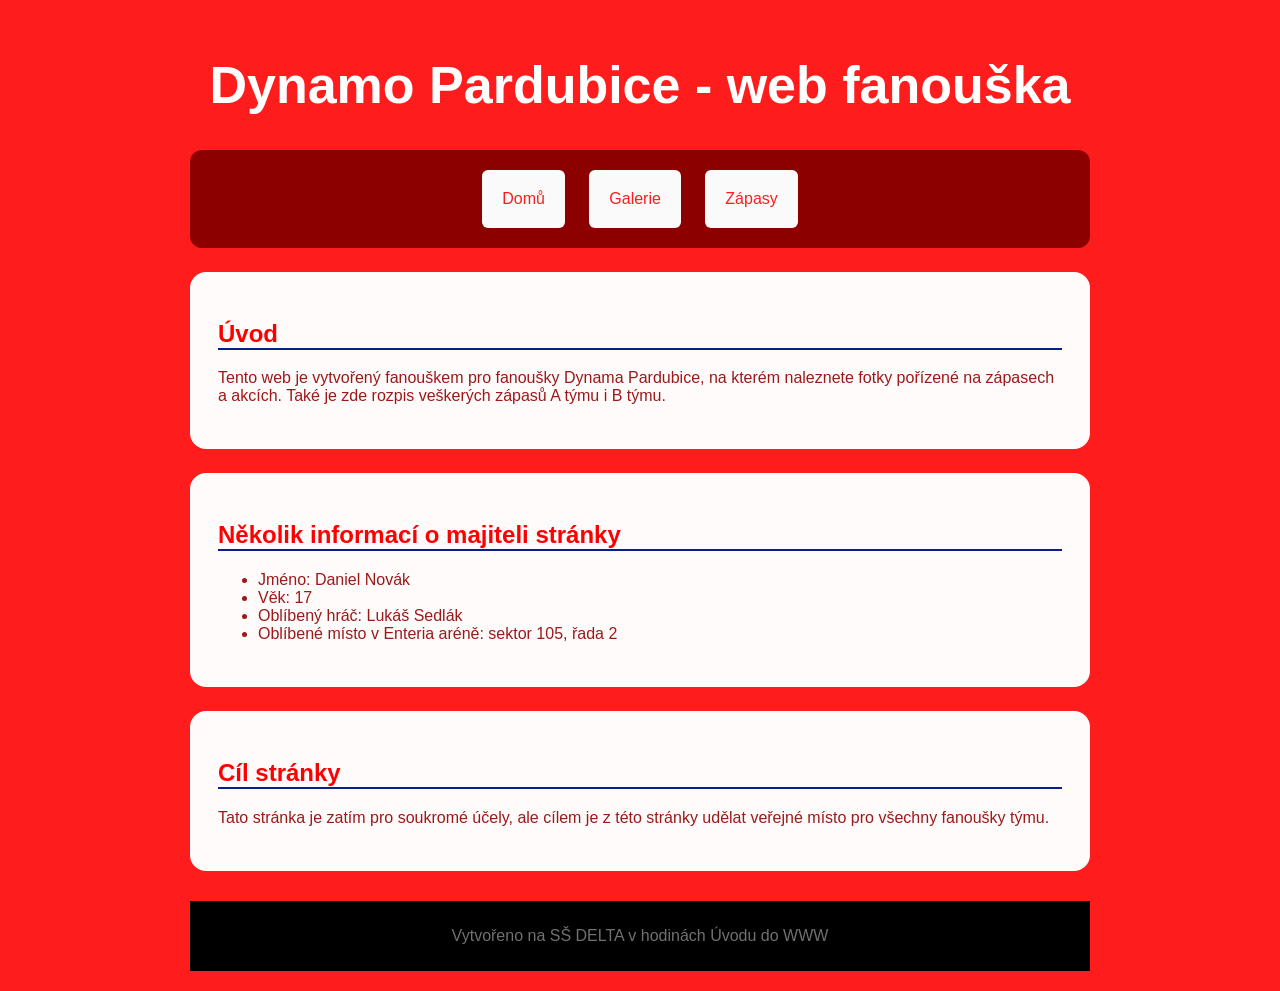
<file: index.html>
<!doctype html>
<html lang="cs">
<head>
    <meta charset="UTF-8">
    <meta name="viewport" content="width=device-width, initial-scale=1.0">
    <title>Web fanouška | Domů</title>
    <link rel="stylesheet" href="style.css">
</head>
<body>
    <header>
        <h1>Dynamo Pardubice - web fanouška</h1>

        <nav>
            <a href="index.html">Domů</a>
            <a href="galerie.html">Galerie</a>
            <a href="zapasy.html">Zápasy</a>
        </nav>
    </header>

    <main>
        <section class="uvod">
            <h2>Úvod</h2>

            <p>
                Tento web je vytvořený fanouškem pro fanoušky Dynama Pardubice, na kterém
                naleznete fotky pořízené na zápasech a akcích. Také je zde rozpis veškerých zápasů A týmu
                i B týmu.
            </p>
        </section>

        <section>
            <h2>Několik informací o majiteli stránky</h2>

            <ul>
                <li>Jméno: Daniel Novák</li>
                <li>Věk: 17</li>
                <li>Oblíbený hráč: Lukáš Sedlák</li>
                <li>Oblíbené místo v Enteria aréně: sektor 105, řada 2</li>
            </ul>
        </section>

        <section>
            <h2>Cíl stránky</h2>

            <p>
                Tato stránka je zatím pro soukromé účely, ale cílem je z této stránky udělat
                veřejné místo pro všechny fanoušky týmu.
            </p>
        </section>
    </main>

    <footer>
        <p>Vytvořeno na SŠ DELTA v hodinách Úvodu do WWW</p>
    </footer>
</body>
</html>
</file>
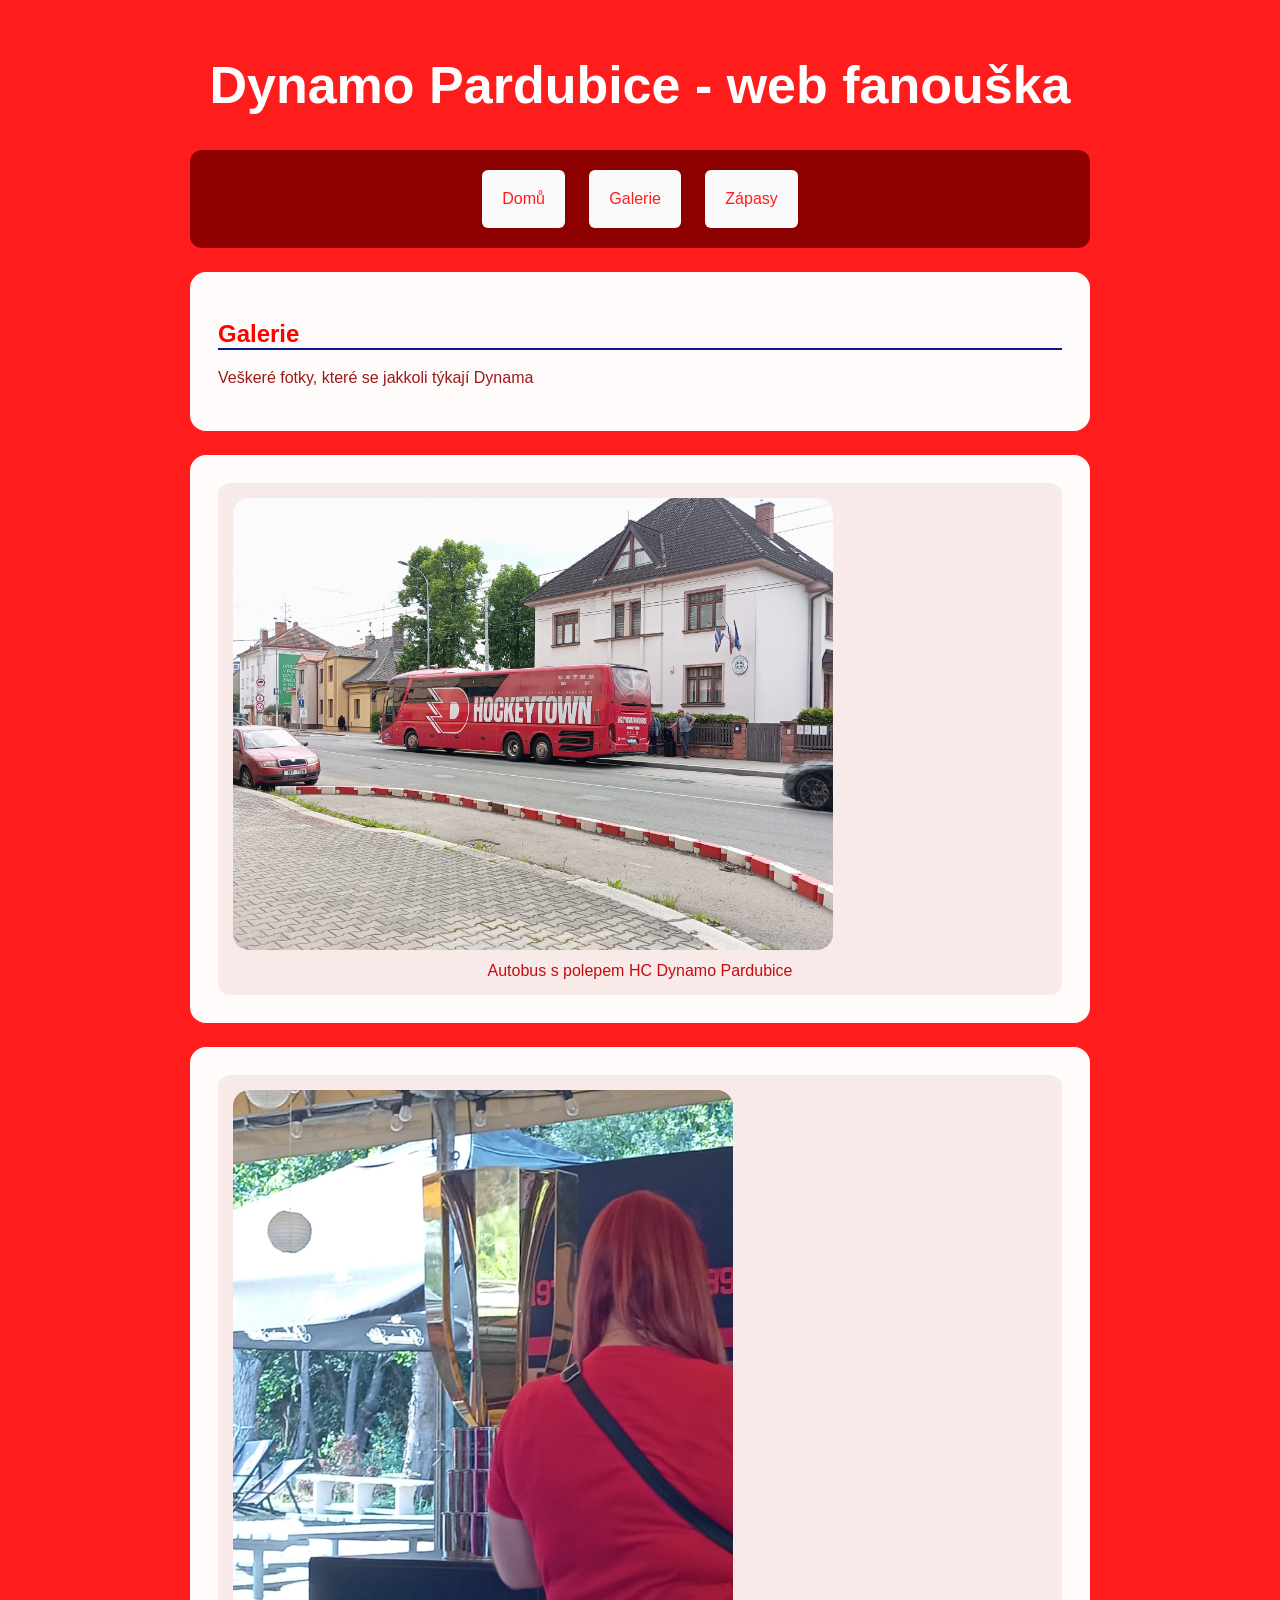
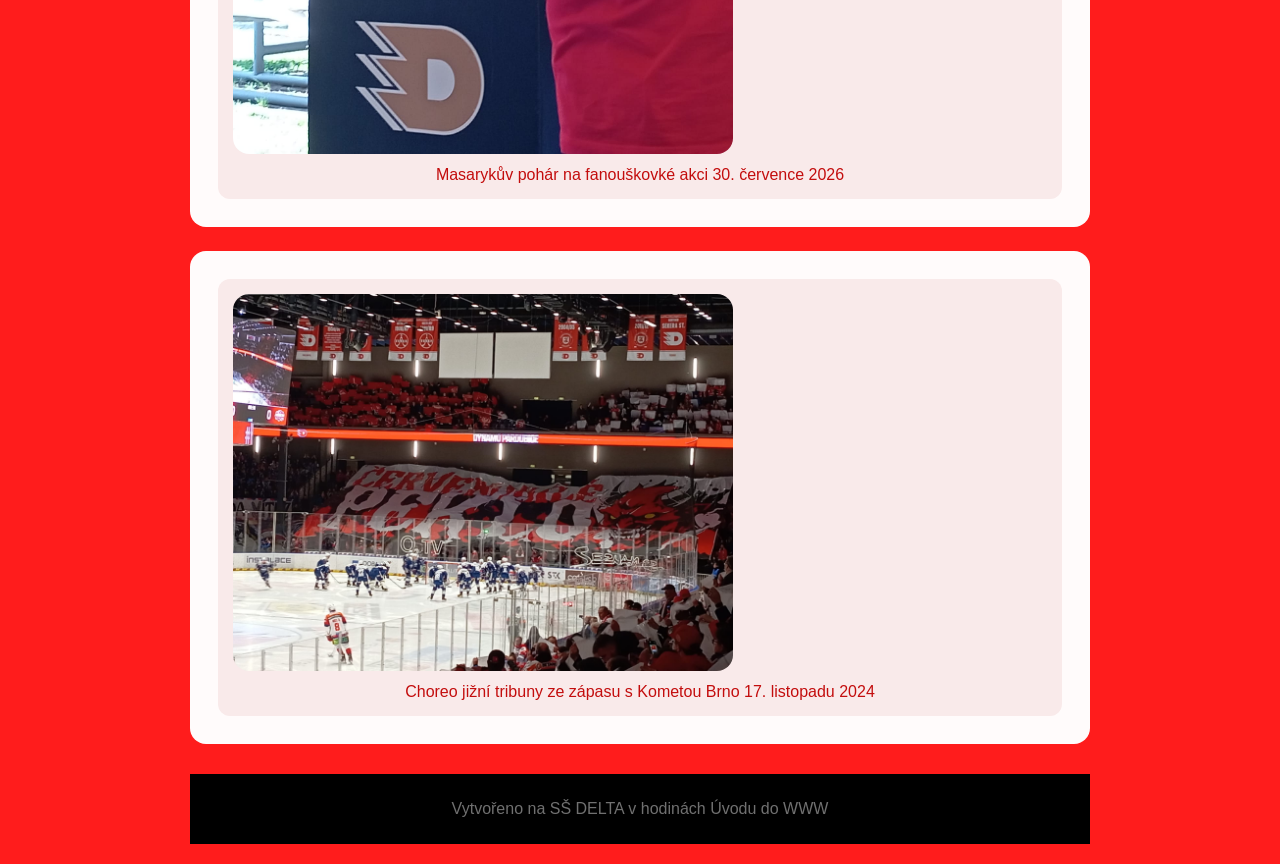
<file: galerie.html>
<!doctype html>
<html lang="cs">
<head>
    <meta charset="UTF-8">
    <meta name="viewport" content="width=device-width, initial-scale=1.0">
    <title>Web fanouška | Galerie</title>
    <link rel="stylesheet" href="style.css">
</head>
<body>
    <header>
        <h1>Dynamo Pardubice - web fanouška</h1>

        <nav>
            <a href="index.html">Domů</a>
            <a href="galerie.html">Galerie</a>
            <a href="zapasy.html">Zápasy</a>
        </nav>
    </header>

    <main>
        <section>
            <h2>Galerie</h2>
            <p>
                Veškeré fotky, které se jakkoli týkají Dynama
            </p>
        </section>

        <section>
            <figure>
                <img
                    src="images/autobus_hc_dynamo.jpeg" width = "600" height = "300"
                    alt="týmový autobus"
                >
                <figcaption>Autobus s polepem HC Dynamo Pardubice</figcaption>
            </figure>
        </section>
        <section>
            <figure>
                <img
                    src="images/masarykuv_pohar.jpeg" width = "500" height = "300"
                    alt="pohar"
                >
                <figcaption>Masarykův pohár na fanouškovké akci 30. července 2026</figcaption>
            </figure>
        </section>
        <section>
            <figure>
                <img src="images/choreo_zapas_brno.jpeg" width = "500" height = "300"
                     alt="choreo zapas vs Kometa Brno"
                 >
                <figcaption>Choreo jižní tribuny ze zápasu s Kometou Brno 17. listopadu 2024</figcaption>
            </figure>
        </section>
    </main>

    <footer>
        <p>Vytvořeno na SŠ DELTA v hodinách Úvodu do WWW</p>
    </footer>
</body>
</html>
</file>
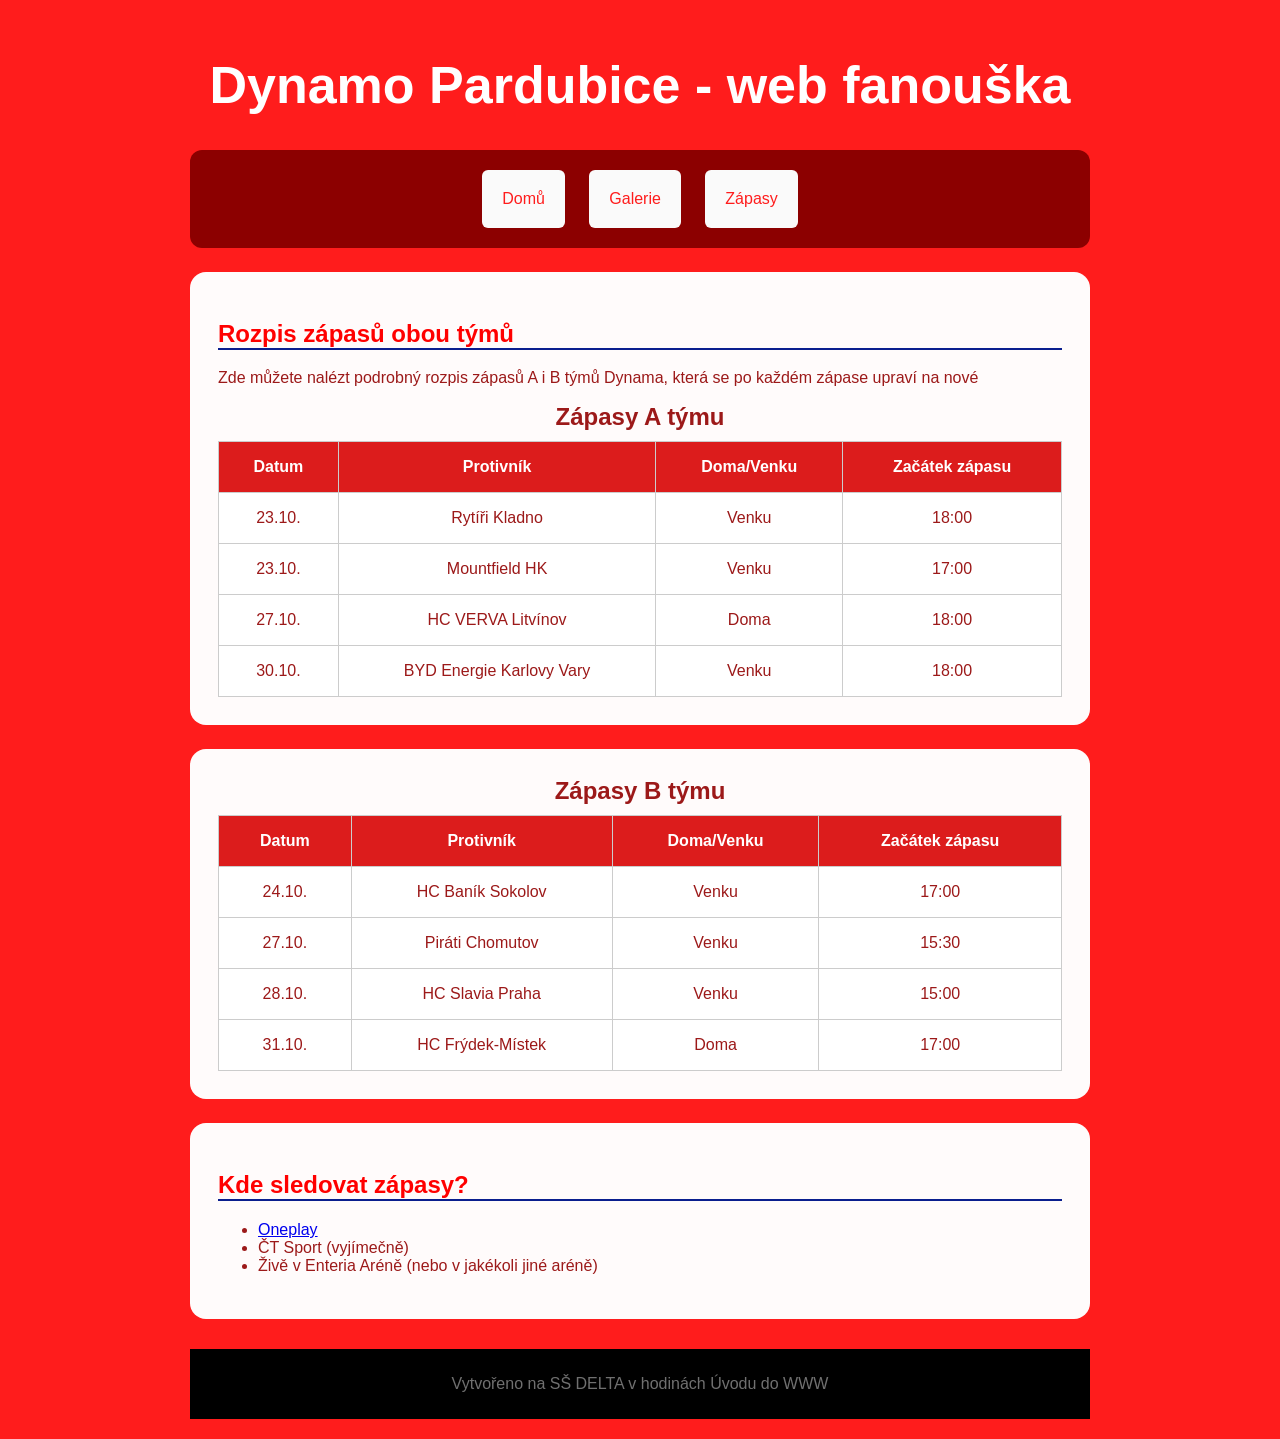
<file: zapasy.html>
<!doctype html>
<html lang="cs">
<head>
    <meta charset="UTF-8">
    <meta name="viewport" content="width=device-width, initial-scale=1.0">
    <title>Web fanouška | Zápasy</title>
    <link rel="stylesheet" href="style.css">
</head>
<body>
    <header>
        <h1>Dynamo Pardubice - web fanouška</h1>

        <nav>
            <a href="index.html">Domů</a>
            <a href="galerie.html">Galerie</a>
            <a href="zapasy.html">Zápasy</a>
        </nav>
    </header>

    <main>
        <section>
            <h2>Rozpis zápasů obou týmů</h2>

            <p>
                Zde můžete nalézt podrobný rozpis zápasů A i B týmů Dynama, která se
                po každém zápase upraví na nové
            </p>

            <table>
                <caption>Zápasy A týmu</caption>
                <thead>
                    <tr>
                        <th>Datum</th>
                        <th>Protivník</th>
                        <th>Doma/Venku</th>
                        <th>Začátek zápasu</th>
                    </tr>
                </thead>
                <tbody>
                    <tr>
                        <td>23.10.</td>
                        <td>Rytíři Kladno</td>
                        <td>Venku</td>
                        <td>18:00</td>
                    </tr>
                    <tr>
                        <td>23.10.</td>
                        <td>Mountfield HK</td>
                        <td>Venku</td>
                        <td>17:00</td>
                    </tr>
                    <tr>
                        <td>27.10.</td>
                        <td>HC VERVA Litvínov</td>
                        <td>Doma</td>
                        <td>18:00</td>
                    </tr>
                    <tr>
                        <td>30.10.</td>
                        <td>BYD Energie Karlovy Vary</td>
                        <td>Venku</td>
                        <td>18:00</td>
                    </tr>
                </tbody>
            </table>
        </section>
        <section>
            <table>
                <caption>Zápasy B týmu</caption>
                <thead>
                <tr>
                    <th>Datum</th>
                    <th>Protivník</th>
                    <th>Doma/Venku</th>
                    <th>Začátek zápasu</th>
                </tr>
                </thead>
                <tbody>
                <tr>
                    <td>24.10.</td>
                    <td>HC Baník Sokolov</td>
                    <td>Venku</td>
                    <td>17:00</td>
                </tr>
                <tr>
                    <td>27.10.</td>
                    <td>Piráti Chomutov</td>
                    <td>Venku</td>
                    <td>15:30</td>
                </tr>
                <tr>
                    <td>28.10.</td>
                    <td>HC Slavia Praha</td>
                    <td>Venku</td>
                    <td>15:00</td>
                </tr>
                <tr>
                    <td>31.10.</td>
                    <td>HC Frýdek-Místek</td>
                    <td>Doma</td>
                    <td>17:00</td>
                </tr>
                </tbody>
            </table>
        </section>
        <section>
            <h2>Kde sledovat zápasy?</h2>

            <ul>
                <li><a href="https://oneplay.cz">Oneplay</a></li>
                <li>ČT Sport (vyjímečně)</li>
                <li>Živě v Enteria Aréně (nebo v jakékoli jiné aréně)</li>
            </ul>
        </section>
    </main>

    <footer>
        <p>Vytvořeno na SŠ DELTA v hodinách Úvodu do WWW</p>
    </footer>
</body>
</html>
</file>
<file: style.css>
/* 1. Celá stránka */
body{
    max-width: 900px;
    margin: 0 auto;
    padding: 20px;

    background-color: rgb(255 0 0 / 0.89);
    color: #9c1919;

    font-family: Arial, sans-serif;
}

/* 2. Nadpisy */
h1{
    color: #ffffff;
    font-size: 52px;
    text-align: center;
}

h2{
    color: #ff0000;
    border-bottom: 2px solid #0a1e8e;
}

/* 3. Navigace a odkazy */
nav{
    padding: 10px;
    border-radius: 12px;
    background-color: #8c0000;
    text-align: center;
}

nav a {
    display: inline-block;
    margin: 10px;
    padding: 20px;

    color: rgb(255 0 0 / 0.89);
    background-color: #fafafa;

    text-decoration: none;
    border-radius: 6px;
}

nav a:hover{
    background-color: #ececec;
}

/* 4. Hlavní obsah a jednotlivé sekce */
main{
    margin-top: 24px;
}
section{
    background-color: #fffbfb;
    padding: 28px;
    border-radius: 16px;
    margin-bottom: 24px;
}

/* 5. Obrázky a jejich popisky */
img{
    max-width: 100%;
    height: auto;
    margin: 0 auto;

    border-radius: 16px;
}

figure{
    margin: 0;
    padding: 15px;
    background-color: #f9eaea;
    border-radius: 12px;
}
figcaption{
    margin-top: 8px;
    color: #c30d0d;
    text-align: center;
}

/* 6. Tabulka */
table{
    width:100%;
    border-collapse: collapse;
    background-color: #ffffff;
}

caption{
    margin-bottom: 10px;
    font-size: 24px;
    font-weight: bold;
}
th,
td{
    padding: 16px;
    border: 1px solid #cccccc;
    text-align: center;
}

th{
    color: white;
    background-color: rgb(216 0 0 / 0.89);
}


/* 7. Zápatí */
footer{
    margin-top: 30px;
    padding: 10px;

    color: #707070;
    background-color: #000000;
    text-align: center;
}
</file>
